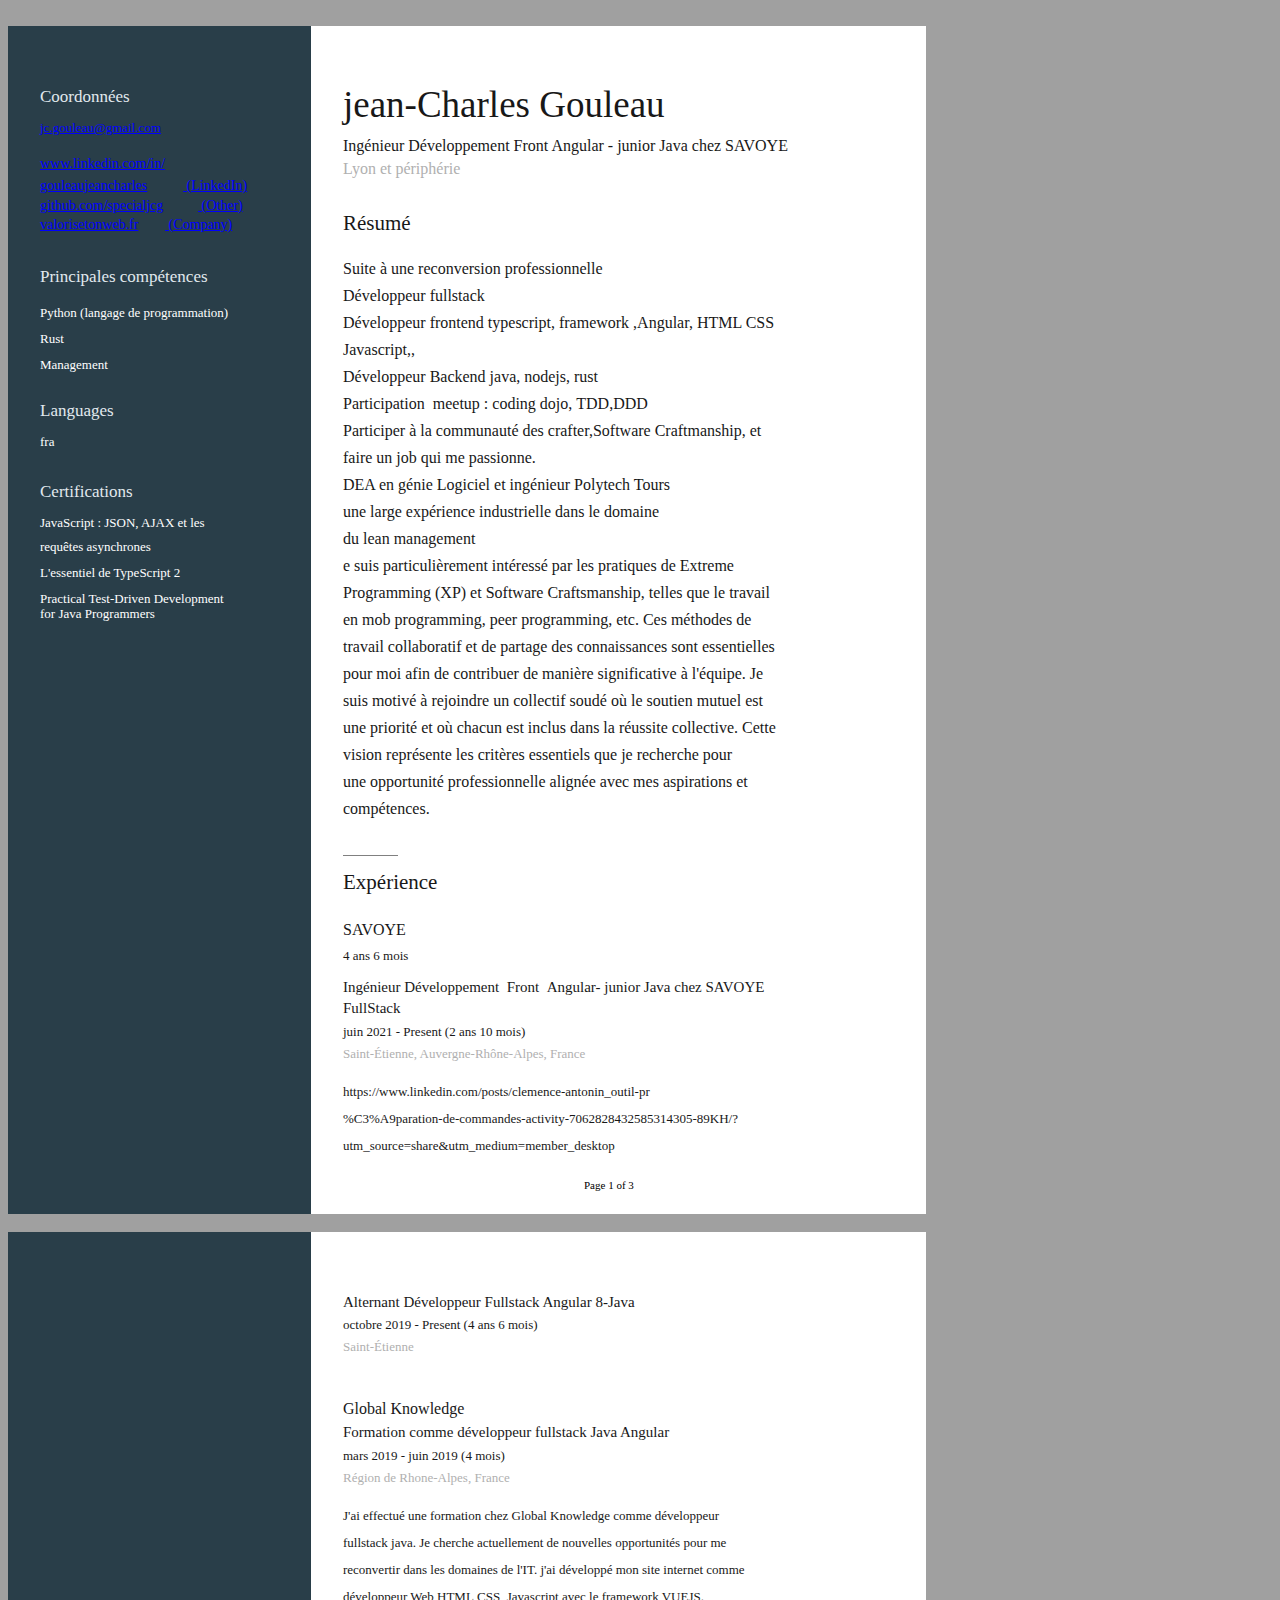
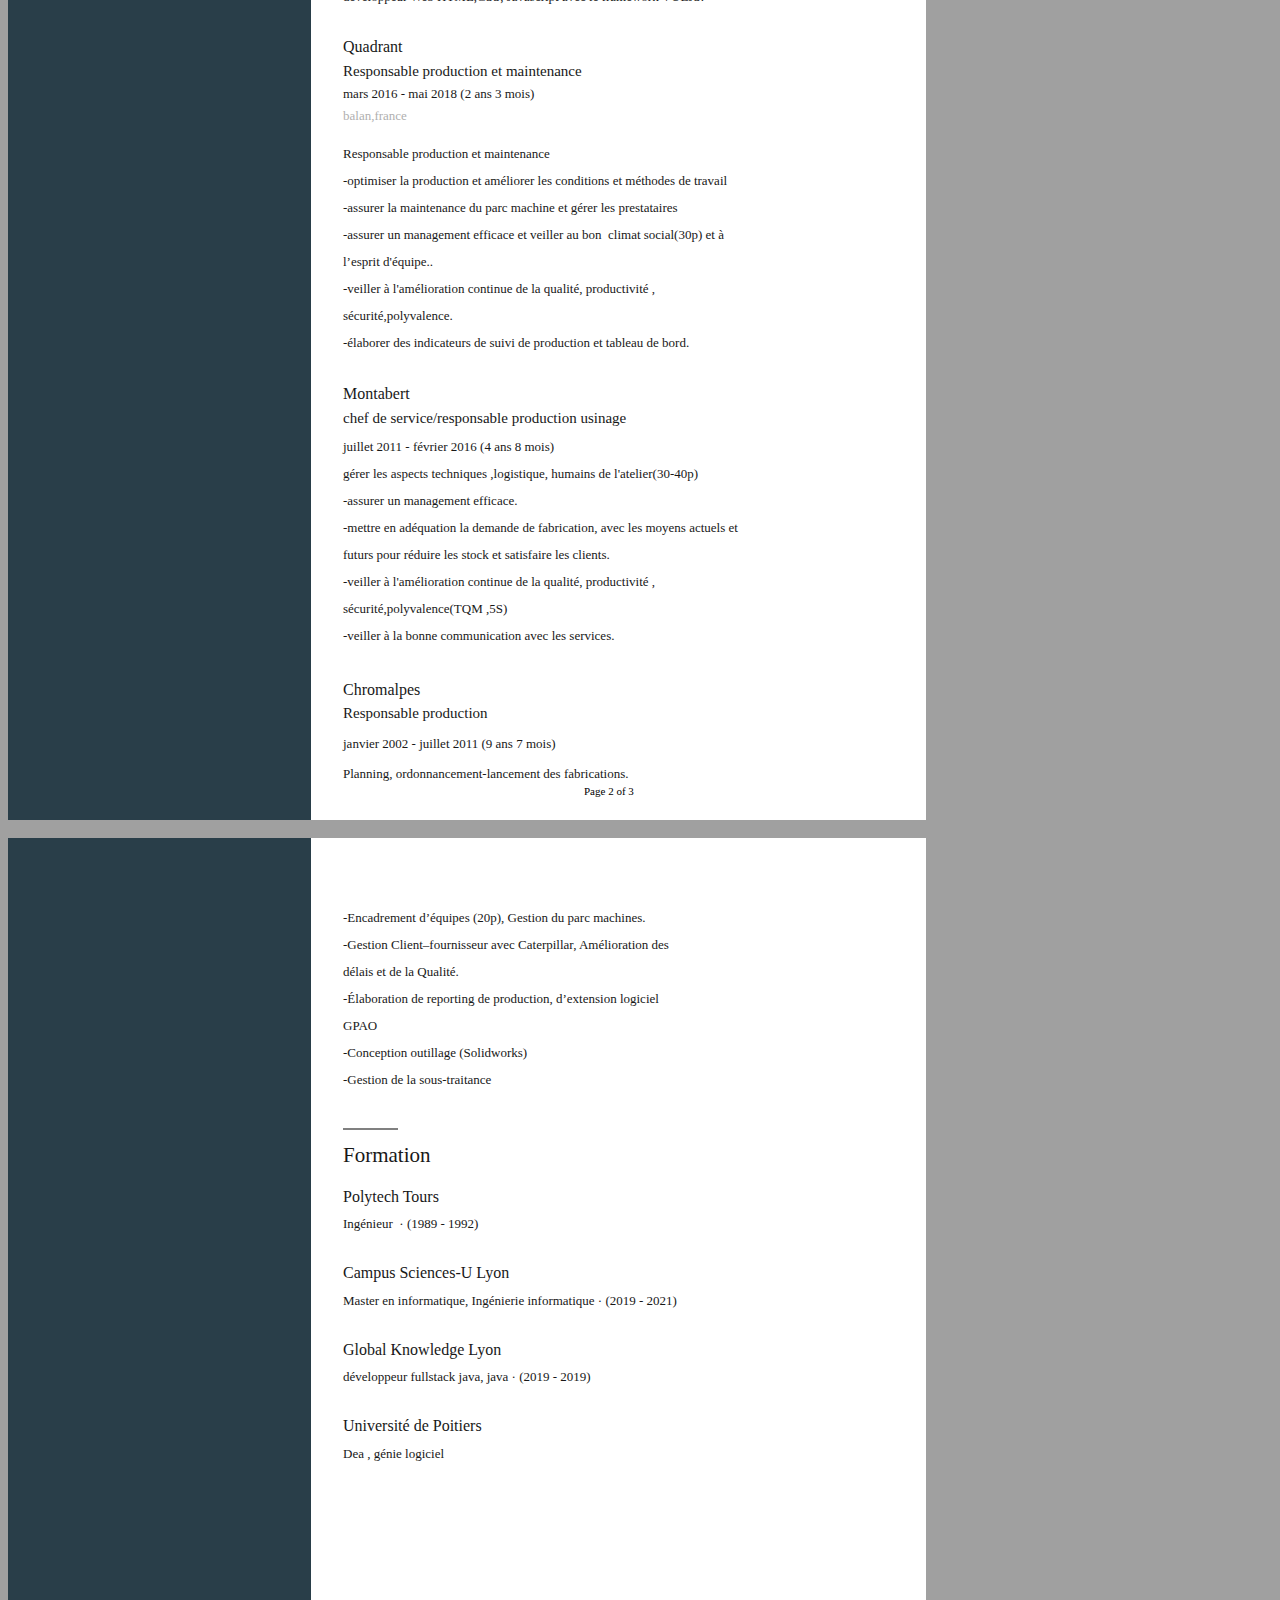
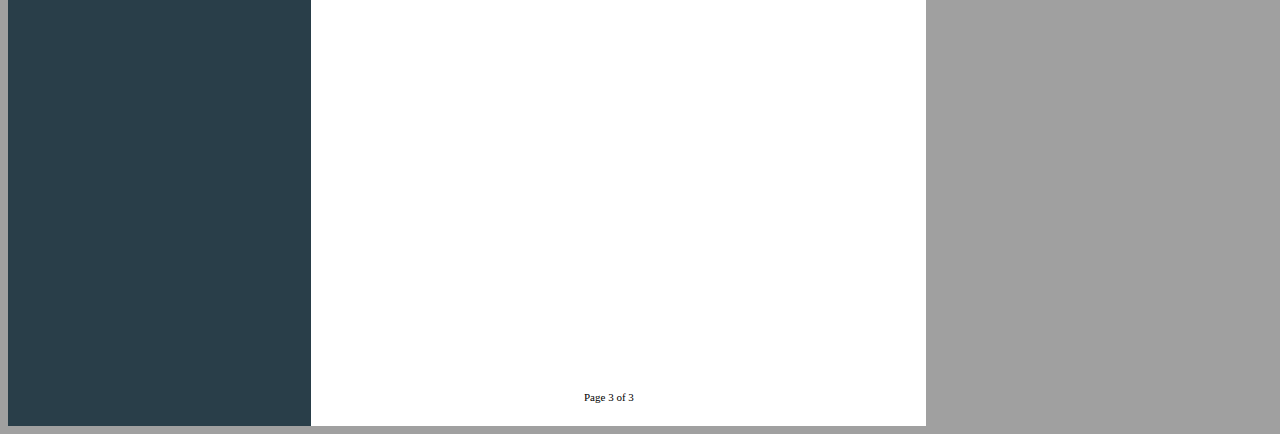
<file: assets/img/p1ho6mv1eu2iudoj1v9fa8h16po4-html.html>
<!DOCTYPE html>
<html xmlns="http://www.w3.org/1999/xhtml" lang="" xml:lang="">
<head>
<title></title>

<meta http-equiv="Content-Type" content="text/html; charset=UTF-8"/>
 <br/>
<style type="text/css">
<!--
	p {margin: 0; padding: 0;}	.ft10{font-size:16px;font-family:Times;color:#000000;}
	.ft11{font-size:17px;font-family:Times;color:#e1e9ee;}
	.ft12{font-size:13px;font-family:Times;color:#ffffff;}
	.ft13{font-size:14px;font-family:Times;color:#ffffff;}
	.ft14{font-size:14px;font-family:Times;color:#a9b1b6;}
	.ft15{font-size:37px;font-family:Times;color:#181818;}
	.ft16{font-size:16px;font-family:Times;color:#181818;}
	.ft17{font-size:16px;font-family:Times;color:#b0b0b0;}
	.ft18{font-size:21px;font-family:Times;color:#181818;}
	.ft19{font-size:13px;font-family:Times;color:#181818;}
	.ft110{font-size:15px;font-family:Times;color:#181818;}
	.ft111{font-size:13px;font-family:Times;color:#b0b0b0;}
	.ft112{font-size:11px;font-family:Times;color:#000000;}
	.ft113{font-size:13px;line-height:26px;font-family:Times;color:#ffffff;}
	.ft114{font-size:16px;line-height:27px;font-family:Times;color:#181818;}
	.ft115{font-size:16px;line-height:26px;font-family:Times;color:#181818;}
	.ft116{font-size:13px;line-height:27px;font-family:Times;color:#181818;}
-->
</style>
</head>
<body bgcolor="#A0A0A0" vlink="blue" link="blue">
<div id="page1-div" style="position:relative;width:918px;height:1188px;">
<img width="918" height="1188" src="target001.png" alt="background image"/>
<p style="position:absolute;top:-2px;left:0px;white-space:nowrap" class="ft10"> </p>
<p style="position:absolute;top:-2px;left:608px;white-space:nowrap" class="ft10"> </p>
<p style="position:absolute;top:61px;left:32px;white-space:nowrap" class="ft11">Coordonnées</p>
<p style="position:absolute;top:94px;left:32px;white-space:nowrap" class="ft12"><a href="mailto:jc.gouleau@gmail.com">jc.gouleau@gmail.com</a></p>
<p style="position:absolute;top:130px;left:32px;white-space:nowrap" class="ft13"><a href="https://www.linkedin.com/in/gouleaujeancharles?jobid=1234&lipi=urn%3Ali%3Apage%3Ad_jobs_easyapply_pdfgenresume%3BU8TB3kKEQ%2B2or7%2B9N7Fviw%3D%3D&licu=urn%3Ali%3Acontrol%3Ad_jobs_easyapply_pdfgenresume-v02_profile">www.linkedin.com/in/</a></p>
<p style="position:absolute;top:152px;left:32px;white-space:nowrap" class="ft13"><a href="https://www.linkedin.com/in/gouleaujeancharles?jobid=1234&lipi=urn%3Ali%3Apage%3Ad_jobs_easyapply_pdfgenresume%3BU8TB3kKEQ%2B2or7%2B9N7Fviw%3D%3D&licu=urn%3Ali%3Acontrol%3Ad_jobs_easyapply_pdfgenresume-v02_profile">gouleaujeancharles</a></p>
<p style="position:absolute;top:152px;left:175px;white-space:nowrap" class="ft14"><a href="https://www.linkedin.com/in/gouleaujeancharles?jobid=1234&lipi=urn%3Ali%3Apage%3Ad_jobs_easyapply_pdfgenresume%3BU8TB3kKEQ%2B2or7%2B9N7Fviw%3D%3D&licu=urn%3Ali%3Acontrol%3Ad_jobs_easyapply_pdfgenresume-v02_profile">&#160;(LinkedIn)</a></p>
<p style="position:absolute;top:172px;left:32px;white-space:nowrap" class="ft13"><a href="https://github.com/specialjcg">github.com/specialjcg</a></p>
<p style="position:absolute;top:172px;left:190px;white-space:nowrap" class="ft14"><a href="https://github.com/specialjcg">&#160;(Other)</a></p>
<p style="position:absolute;top:191px;left:32px;white-space:nowrap" class="ft13"><a href="https://valorisetonweb.fr">valorisetonweb.fr</a></p>
<p style="position:absolute;top:191px;left:157px;white-space:nowrap" class="ft14"><a href="https://valorisetonweb.fr">&#160;(Company)</a></p>
<p style="position:absolute;top:241px;left:32px;white-space:nowrap" class="ft11">Principales compétences</p>
<p style="position:absolute;top:274px;left:32px;white-space:nowrap" class="ft113">Python (langage de programmation)<br/>Rust<br/>Management</p>
<p style="position:absolute;top:375px;left:32px;white-space:nowrap" class="ft11">Languages</p>
<p style="position:absolute;top:408px;left:32px;white-space:nowrap" class="ft12">fra</p>
<p style="position:absolute;top:456px;left:32px;white-space:nowrap" class="ft11">Certifications</p>
<p style="position:absolute;top:489px;left:32px;white-space:nowrap" class="ft12">JavaScript : JSON, AJAX et les</p>
<p style="position:absolute;top:508px;left:32px;white-space:nowrap" class="ft113">requêtes asynchrones<br/>L'essentiel de TypeScript 2<br/>Practical Test-Driven Development</p>
<p style="position:absolute;top:580px;left:32px;white-space:nowrap" class="ft12">for Java Programmers</p>
<p style="position:absolute;top:57px;left:335px;white-space:nowrap" class="ft15">jean-Charles Gouleau</p>
<p style="position:absolute;top:111px;left:335px;white-space:nowrap" class="ft16">Ingénieur Développement Front Angular - junior Java chez SAVOYE</p>
<p style="position:absolute;top:134px;left:335px;white-space:nowrap" class="ft17">Lyon et périphérie</p>
<p style="position:absolute;top:185px;left:335px;white-space:nowrap" class="ft18">Résumé</p>
<p style="position:absolute;top:229px;left:335px;white-space:nowrap" class="ft114">Suite à une reconversion professionnelle&#160;<br/>Développeur fullstack<br/>Développeur frontend typescript, framework ,Angular, HTML CSS<br/>Javascript,,<br/>Développeur Backend java, nodejs, rust<br/>Participation  meetup : coding dojo, TDD,DDD<br/>Participer à la communauté des crafter,Software Craftmanship, et<br/>faire un job qui me passionne.<br/>DEA en génie Logiciel et ingénieur Polytech Tours<br/>une large expérience industrielle dans le domaine<br/>du lean management<br/>e suis particulièrement intéressé par les pratiques de Extreme<br/>Programming (XP) et Software Craftsmanship, telles que le travail<br/>en mob programming, peer programming, etc. Ces méthodes de<br/>travail collaboratif et de partage des connaissances sont essentielles<br/>pour moi afin de contribuer de manière significative à l'équipe. Je<br/>suis motivé à rejoindre un collectif soudé où le soutien mutuel est<br/>une priorité et où chacun est inclus dans la réussite collective. Cette<br/>vision représente les critères essentiels que je recherche pour<br/>une opportunité professionnelle alignée avec mes aspirations et<br/>compétences.</p>
<p style="position:absolute;top:844px;left:335px;white-space:nowrap" class="ft18">Expérience</p>
<p style="position:absolute;top:895px;left:335px;white-space:nowrap" class="ft16">SAVOYE</p>
<p style="position:absolute;top:922px;left:335px;white-space:nowrap" class="ft19">4 ans 6 mois</p>
<p style="position:absolute;top:953px;left:335px;white-space:nowrap" class="ft110">Ingénieur Développement &#160;Front &#160;Angular- junior Java chez SAVOYE</p>
<p style="position:absolute;top:974px;left:335px;white-space:nowrap" class="ft110">FullStack</p>
<p style="position:absolute;top:998px;left:335px;white-space:nowrap" class="ft19">juin 2021 - Present (2 ans 10 mois)</p>
<p style="position:absolute;top:1020px;left:335px;white-space:nowrap" class="ft111">Saint-Étienne, Auvergne-Rhône-Alpes, France</p>
<p style="position:absolute;top:1052px;left:335px;white-space:nowrap" class="ft116">https://www.linkedin.com/posts/clemence-antonin_outil-pr<br/>%C3%A9paration-de-commandes-activity-7062828432585314305-89KH/?<br/>utm_source=share&amp;utm_medium=member_desktop</p>
<p style="position:absolute;top:1152px;left:0px;white-space:nowrap" class="ft10"> </p>
<p style="position:absolute;top:1153px;left:576px;white-space:nowrap" class="ft112">Page&#160;1&#160;of&#160;3</p>
</div>
</body>
</html>
<!DOCTYPE html>
<html xmlns="http://www.w3.org/1999/xhtml" lang="" xml:lang="">
<head>
<title></title>

<meta http-equiv="Content-Type" content="text/html; charset=UTF-8"/>
 <br/>
<style type="text/css">
<!--
	p {margin: 0; padding: 0;}	.ft20{font-size:16px;font-family:Times;color:#000000;}
	.ft21{font-size:15px;font-family:Times;color:#181818;}
	.ft22{font-size:13px;font-family:Times;color:#181818;}
	.ft23{font-size:13px;font-family:Times;color:#b0b0b0;}
	.ft24{font-size:16px;font-family:Times;color:#181818;}
	.ft25{font-size:11px;font-family:Times;color:#000000;}
	.ft26{font-size:13px;line-height:27px;font-family:Times;color:#181818;}
	.ft27{font-size:13px;line-height:30px;font-family:Times;color:#181818;}
-->
</style>
</head>
<body bgcolor="#A0A0A0" vlink="blue" link="blue">
<div id="page2-div" style="position:relative;width:918px;height:1188px;">
<img width="918" height="1188" src="target002.png" alt="background image"/>
<p style="position:absolute;top:-2px;left:0px;white-space:nowrap" class="ft20"> </p>
<p style="position:absolute;top:-2px;left:608px;white-space:nowrap" class="ft20"> </p>
<p style="position:absolute;top:62px;left:335px;white-space:nowrap" class="ft21">Alternant Développeur Fullstack Angular 8-Java</p>
<p style="position:absolute;top:85px;left:335px;white-space:nowrap" class="ft22">octobre 2019 - Present (4 ans 6 mois)</p>
<p style="position:absolute;top:107px;left:335px;white-space:nowrap" class="ft23">Saint-Étienne</p>
<p style="position:absolute;top:168px;left:335px;white-space:nowrap" class="ft24">Global Knowledge</p>
<p style="position:absolute;top:192px;left:335px;white-space:nowrap" class="ft21">Formation comme développeur fullstack Java Angular</p>
<p style="position:absolute;top:216px;left:335px;white-space:nowrap" class="ft22">mars 2019 - juin 2019 (4 mois)</p>
<p style="position:absolute;top:238px;left:335px;white-space:nowrap" class="ft23">Région de Rhone-Alpes, France</p>
<p style="position:absolute;top:270px;left:335px;white-space:nowrap" class="ft26">J'ai effectué une formation chez Global Knowledge comme développeur<br/>fullstack java. Je cherche actuellement de nouvelles opportunités pour me<br/>reconvertir dans les domaines de l'IT. j'ai développé mon site internet comme<br/>développeur Web HTML,CSS, Javascript avec le framework VUEJS.</p>
<p style="position:absolute;top:406px;left:335px;white-space:nowrap" class="ft24">Quadrant</p>
<p style="position:absolute;top:431px;left:335px;white-space:nowrap" class="ft21">Responsable production et maintenance</p>
<p style="position:absolute;top:454px;left:335px;white-space:nowrap" class="ft22">mars 2016 - mai 2018 (2 ans 3 mois)</p>
<p style="position:absolute;top:476px;left:335px;white-space:nowrap" class="ft23">balan,france</p>
<p style="position:absolute;top:508px;left:335px;white-space:nowrap" class="ft26">Responsable production et maintenance<br/>-optimiser la production et améliorer les conditions et méthodes de travail<br/>-assurer la maintenance du parc machine et gérer les prestataires<br/>-assurer un management efficace et veiller au bon &#160;climat social(30p) et à<br/>l’esprit d'équipe..<br/>-veiller à l'amélioration continue de la qualité, productivité ,<br/>sécurité,polyvalence.<br/>-élaborer des indicateurs de suivi de production et tableau de bord.</p>
<p style="position:absolute;top:753px;left:335px;white-space:nowrap" class="ft24">Montabert</p>
<p style="position:absolute;top:778px;left:335px;white-space:nowrap" class="ft21">chef de service/responsable production usinage</p>
<p style="position:absolute;top:801px;left:335px;white-space:nowrap" class="ft26">juillet 2011 - février 2016 (4 ans 8 mois)<br/>gérer les aspects techniques ,logistique, humains de l'atelier(30-40p)<br/>-assurer un management efficace.<br/>-mettre en adéquation la demande de fabrication, avec les moyens actuels et<br/>futurs pour réduire les stock et satisfaire les clients.<br/>-veiller à l'amélioration continue de la qualité, productivité ,<br/>sécurité,polyvalence(TQM ,5S)<br/>-veiller à la bonne communication avec les services.</p>
<p style="position:absolute;top:1049px;left:335px;white-space:nowrap" class="ft24">Chromalpes</p>
<p style="position:absolute;top:1073px;left:335px;white-space:nowrap" class="ft21">Responsable production</p>
<p style="position:absolute;top:1097px;left:335px;white-space:nowrap" class="ft27">janvier 2002 - juillet 2011 (9 ans 7 mois)<br/>Planning, ordonnancement-lancement des fabrications.</p>
<p style="position:absolute;top:1152px;left:0px;white-space:nowrap" class="ft20"> </p>
<p style="position:absolute;top:1153px;left:576px;white-space:nowrap" class="ft25">Page&#160;2&#160;of&#160;3</p>
</div>
</body>
</html>
<!DOCTYPE html>
<html xmlns="http://www.w3.org/1999/xhtml" lang="" xml:lang="">
<head>
<title></title>

<meta http-equiv="Content-Type" content="text/html; charset=UTF-8"/>
 <br/>
<style type="text/css">
<!--
	p {margin: 0; padding: 0;}	.ft30{font-size:16px;font-family:Times;color:#000000;}
	.ft31{font-size:13px;font-family:Times;color:#181818;}
	.ft32{font-size:21px;font-family:Times;color:#181818;}
	.ft33{font-size:16px;font-family:Times;color:#181818;}
	.ft34{font-size:11px;font-family:Times;color:#000000;}
	.ft35{font-size:13px;line-height:27px;font-family:Times;color:#181818;}
	.ft36{font-size:13px;line-height:26px;font-family:Times;color:#181818;}
-->
</style>
</head>
<body bgcolor="#A0A0A0" vlink="blue" link="blue">
<div id="page3-div" style="position:relative;width:918px;height:1188px;">
<img width="918" height="1188" src="target003.png" alt="background image"/>
<p style="position:absolute;top:-2px;left:0px;white-space:nowrap" class="ft30"> </p>
<p style="position:absolute;top:-2px;left:608px;white-space:nowrap" class="ft30"> </p>
<p style="position:absolute;top:66px;left:335px;white-space:nowrap" class="ft35">-Encadrement d’équipes (20p), Gestion du parc machines.<br/>-Gestion Client–fournisseur avec Caterpillar, Amélioration des<br/>délais et de la Qualité.<br/>-Élaboration de reporting de production, d’extension logiciel<br/>GPAO<br/>-Conception outillage (Solidworks)<br/>-Gestion de la sous-traitance</p>
<p style="position:absolute;top:305px;left:335px;white-space:nowrap" class="ft32">Formation</p>
<p style="position:absolute;top:350px;left:335px;white-space:nowrap" class="ft33">Polytech Tours</p>
<p style="position:absolute;top:378px;left:335px;white-space:nowrap" class="ft31">Ingénieur  · (1989 - 1992)</p>
<p style="position:absolute;top:426px;left:335px;white-space:nowrap" class="ft33">Campus Sciences-U Lyon</p>
<p style="position:absolute;top:455px;left:335px;white-space:nowrap" class="ft31">Master en informatique, Ingénierie informatique · (2019 - 2021)</p>
<p style="position:absolute;top:503px;left:335px;white-space:nowrap" class="ft33">Global Knowledge Lyon</p>
<p style="position:absolute;top:531px;left:335px;white-space:nowrap" class="ft31">développeur fullstack java, java · (2019 - 2019)</p>
<p style="position:absolute;top:579px;left:335px;white-space:nowrap" class="ft33">Université de Poitiers</p>
<p style="position:absolute;top:608px;left:335px;white-space:nowrap" class="ft31">Dea , génie logiciel</p>
<p style="position:absolute;top:1152px;left:0px;white-space:nowrap" class="ft30"> </p>
<p style="position:absolute;top:1153px;left:576px;white-space:nowrap" class="ft34">Page&#160;3&#160;of&#160;3</p>
</div>
</body>
</html>
</file>
